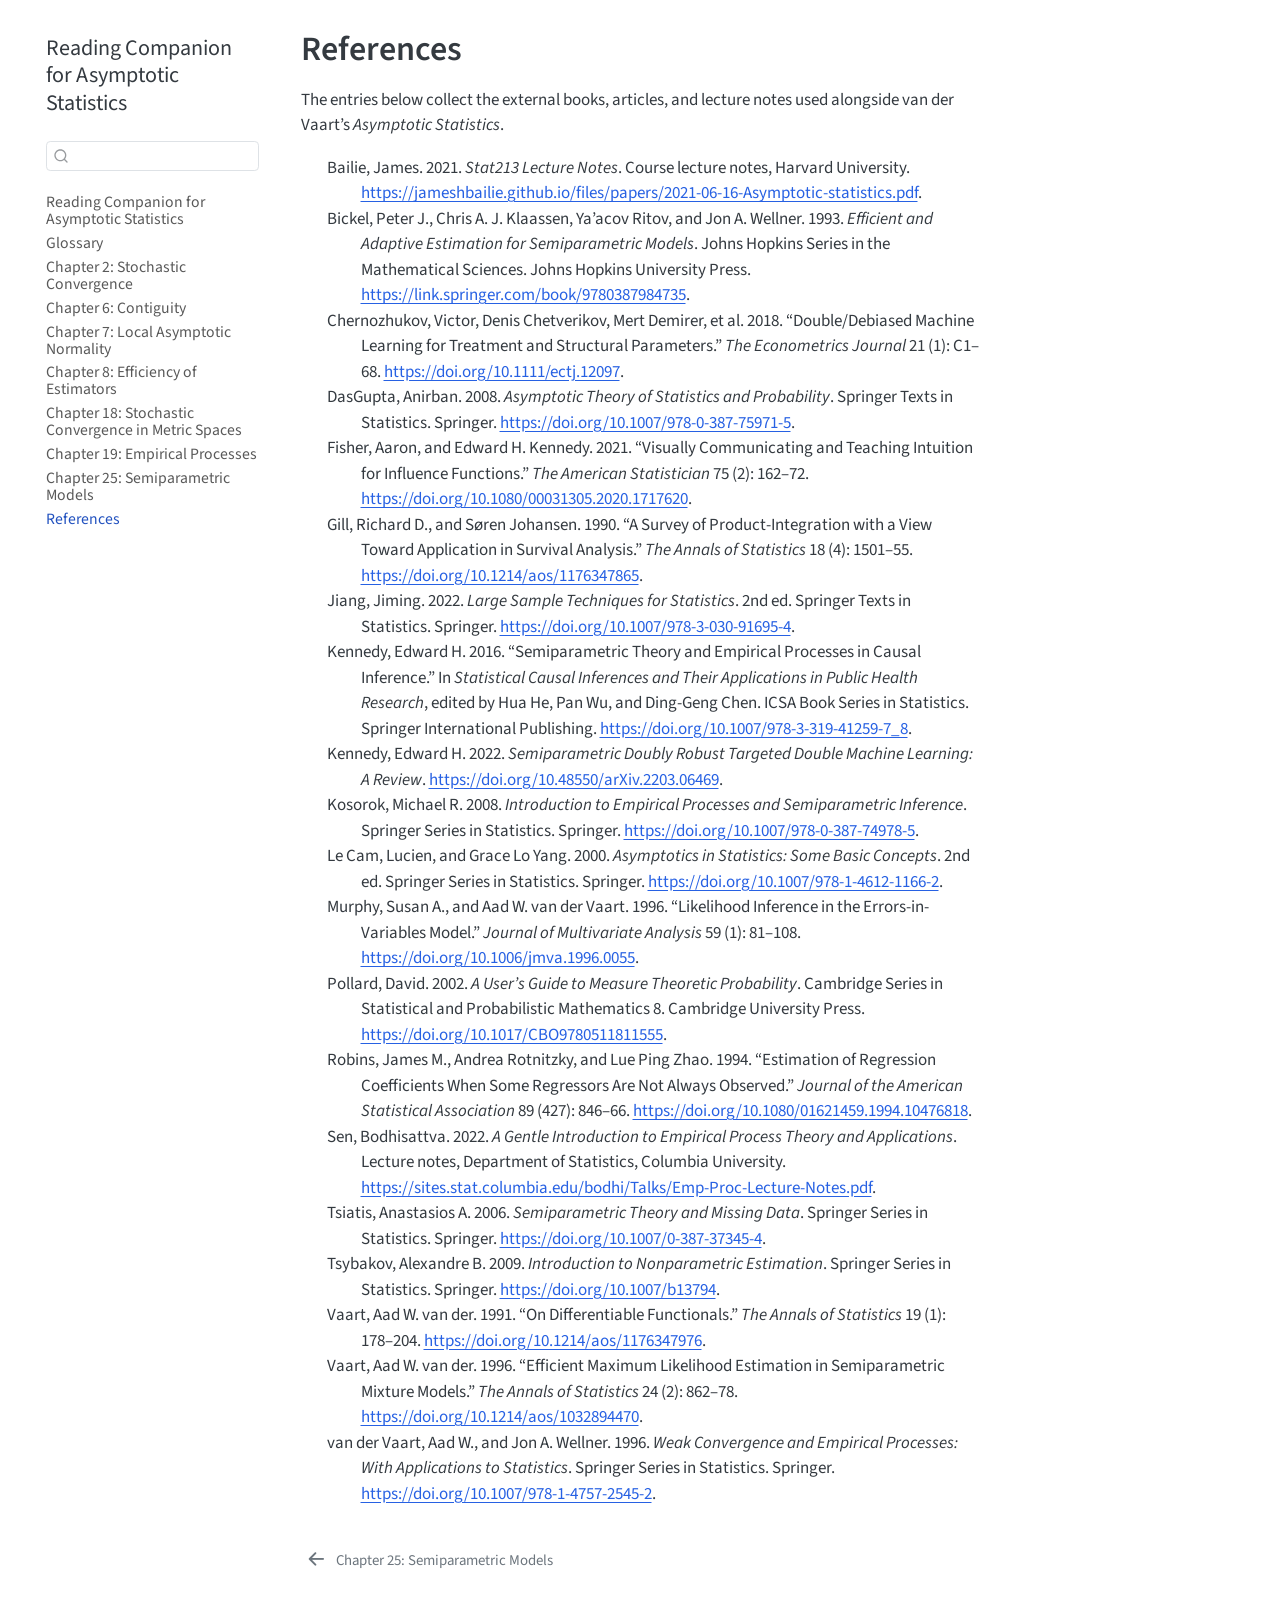
<file: references.html>
<!DOCTYPE html>
<html xmlns="http://www.w3.org/1999/xhtml" lang="en" xml:lang="en"><head>

<meta charset="utf-8">
<meta name="generator" content="quarto-1.10.18">

<meta name="viewport" content="width=device-width, initial-scale=1.0, user-scalable=yes">


<title>References – Reading Companion for Asymptotic Statistics</title>
<style>
/* Default styles provided by pandoc.
** See https://pandoc.org/MANUAL.html#variables-for-html for config info.
*/
span.smallcaps{font-variant: small-caps;}
div.columns{display: flex; gap: 1.5em;}
div.column{flex: auto;}
@media screen {
div.columns{gap: min(4vw, 1.5em);}
div.column{overflow-x: auto;}
}
div.hanging-indent{margin-left: 1.5em; text-indent: -1.5em;}
ul.task-list{list-style: none;}
ul.task-list li input[type="checkbox"] {
  width: 0.8em;
  margin: 0 0.8em 0.2em -1em; /* quarto-specific, see https://github.com/quarto-dev/quarto-cli/issues/4556 */ 
  vertical-align: middle;
}
/* CSS for citations */
div.csl-bib-body { }
div.csl-entry {
  clear: both;
}
.hanging-indent div.csl-entry {
  margin-left:2em;
  text-indent:-2em;
}
div.csl-left-margin {
  min-width:2em;
  float:left;
}
div.csl-right-inline {
  margin-left:2em;
  padding-left:1em;
}
div.csl-indent {
  margin-left: 2em;
}</style>


<script src="site_libs/quarto-nav/quarto-nav.js"></script>
<script src="site_libs/quarto-nav/headroom.min.js"></script>
<script src="site_libs/clipboard/clipboard.min.js"></script>
<script src="site_libs/quarto-search/autocomplete.umd.js"></script>
<script src="site_libs/quarto-search/fuse.min.js"></script>
<script src="site_libs/quarto-search/quarto-search.js"></script>
<meta name="quarto:offset" content="./">
<link href="./chapter-25.html" rel="prev">
<script src="site_libs/quarto-html/quarto.js" type="module"></script>
<script src="site_libs/quarto-html/tabsets/tabsets.js" type="module"></script>
<script src="site_libs/quarto-html/popper.min.js"></script>
<script src="site_libs/quarto-html/tippy.umd.min.js"></script>
<script src="site_libs/quarto-html/anchor.min.js"></script>
<link href="site_libs/quarto-html/tippy.css" rel="stylesheet">
<link href="site_libs/quarto-html/quarto-syntax-highlighting-64a204ab8560d761af7679ceaba22944.css" rel="stylesheet" id="quarto-text-highlighting-styles">
<script src="site_libs/bootstrap/bootstrap.min.js"></script>
<link href="site_libs/bootstrap/bootstrap-icons.css" rel="stylesheet">
<link href="site_libs/bootstrap/bootstrap-d3f7f8e73c8d287b30bcf59c2b563615.min.css" rel="stylesheet" append-hash="true" id="quarto-bootstrap" data-mode="light">
<script id="quarto-search-options" type="application/json">{
  "location": "sidebar",
  "copy-button": false,
  "collapse-after": 3,
  "panel-placement": "start",
  "type": "textbox",
  "limit": 50,
  "keyboard-shortcut": [
    "f",
    "/",
    "s"
  ],
  "show-item-context": false,
  "language": {
    "search-no-results-text": "No results",
    "search-matching-documents-text": "matching documents",
    "search-copy-link-title": "Copy link to search",
    "search-hide-matches-text": "Hide additional matches",
    "search-more-match-text": "more match in this document",
    "search-more-matches-text": "more matches in this document",
    "search-clear-button-title": "Clear",
    "search-text-placeholder": "",
    "search-detached-cancel-button-title": "Cancel",
    "search-submit-button-title": "Submit",
    "search-label": "Search"
  }
}</script>


<link rel="stylesheet" href="styles.css">
</head>

<body class="nav-sidebar floating quarto-light">

<div id="quarto-search-results"></div>
  <header id="quarto-header" class="headroom fixed-top">
  <nav class="quarto-secondary-nav">
    <div class="container-fluid d-flex">
      <button type="button" class="quarto-btn-toggle btn" data-bs-toggle="collapse" role="button" data-bs-target=".quarto-sidebar-collapse-item" aria-controls="quarto-sidebar" aria-expanded="false" aria-label="Toggle sidebar navigation" onclick="if (window.quartoToggleHeadroom) { window.quartoToggleHeadroom(); }">
        <i class="bi bi-layout-text-sidebar-reverse"></i>
      </button>
        <nav class="quarto-page-breadcrumbs" aria-label="breadcrumb"><ol class="breadcrumb"><li class="breadcrumb-item"><a href="./references.html">References</a></li></ol></nav>
        <a class="flex-grow-1" role="navigation" data-bs-toggle="collapse" data-bs-target=".quarto-sidebar-collapse-item" aria-controls="quarto-sidebar" aria-expanded="false" aria-label="Toggle sidebar navigation" onclick="if (window.quartoToggleHeadroom) { window.quartoToggleHeadroom(); }">      
        </a>
      <button type="button" class="btn quarto-search-button" aria-label="Search" onclick="window.quartoOpenSearch();">
        <i class="bi bi-search"></i>
      </button>
    </div>
  </nav>
</header>
<!-- content -->
<div id="quarto-content" class="quarto-container page-columns page-rows-contents page-layout-article">
<!-- sidebar -->
  <nav id="quarto-sidebar" class="sidebar collapse collapse-horizontal quarto-sidebar-collapse-item sidebar-navigation floating overflow-auto">
    <div class="pt-lg-2 mt-2 text-left sidebar-header">
    <div class="sidebar-title mb-0 py-0">
      <a href="./">Reading Companion for Asymptotic Statistics</a> 
    </div>
      </div>
        <div class="mt-2 flex-shrink-0 align-items-center">
        <div class="sidebar-search">
        <div id="quarto-search" class="" title="Search"></div>
        </div>
        </div>
    <div class="sidebar-menu-container"> 
    <ul class="list-unstyled mt-1">
        <li class="sidebar-item">
  <div class="sidebar-item-container"> 
  <a href="./index.html" class="sidebar-item-text sidebar-link"><span class="chapter-title">Reading Companion for Asymptotic Statistics</span></a>
  </div>
</li>
        <li class="sidebar-item">
  <div class="sidebar-item-container"> 
  <a href="./glossary.html" class="sidebar-item-text sidebar-link">
 <span class="menu-text">Glossary</span></a>
  </div>
</li>
        <li class="sidebar-item">
  <div class="sidebar-item-container"> 
  <a href="./chapter-2.html" class="sidebar-item-text sidebar-link"><span class="chapter-title">Chapter 2: Stochastic Convergence</span></a>
  </div>
</li>
        <li class="sidebar-item">
  <div class="sidebar-item-container"> 
  <a href="./chapter-6.html" class="sidebar-item-text sidebar-link"><span class="chapter-title">Chapter 6: Contiguity</span></a>
  </div>
</li>
        <li class="sidebar-item">
  <div class="sidebar-item-container"> 
  <a href="./chapter-7.html" class="sidebar-item-text sidebar-link"><span class="chapter-title">Chapter 7: Local Asymptotic Normality</span></a>
  </div>
</li>
        <li class="sidebar-item">
  <div class="sidebar-item-container"> 
  <a href="./chapter-8.html" class="sidebar-item-text sidebar-link"><span class="chapter-title">Chapter 8: Efficiency of Estimators</span></a>
  </div>
</li>
        <li class="sidebar-item">
  <div class="sidebar-item-container"> 
  <a href="./chapter-18.html" class="sidebar-item-text sidebar-link"><span class="chapter-title">Chapter 18: Stochastic Convergence in Metric Spaces</span></a>
  </div>
</li>
        <li class="sidebar-item">
  <div class="sidebar-item-container"> 
  <a href="./chapter-19.html" class="sidebar-item-text sidebar-link"><span class="chapter-title">Chapter 19: Empirical Processes</span></a>
  </div>
</li>
        <li class="sidebar-item">
  <div class="sidebar-item-container"> 
  <a href="./chapter-25.html" class="sidebar-item-text sidebar-link"><span class="chapter-title">Chapter 25: Semiparametric Models</span></a>
  </div>
</li>
        <li class="sidebar-item">
  <div class="sidebar-item-container"> 
  <a href="./references.html" class="sidebar-item-text sidebar-link active">
 <span class="menu-text">References</span></a>
  </div>
</li>
    </ul>
    </div>
</nav>
<div id="quarto-sidebar-glass" class="quarto-sidebar-collapse-item" data-bs-toggle="collapse" data-bs-target=".quarto-sidebar-collapse-item"></div>
<!-- margin-sidebar -->
    <div id="quarto-margin-sidebar" class="sidebar margin-sidebar zindex-bottom">
        
    </div>
<!-- main -->
<main class="content" id="quarto-document-content">

<header id="title-block-header" class="quarto-title-block default">
<div class="quarto-title">
<h1 class="title">References</h1>
</div>



<div class="quarto-title-meta">

    
  
    
  </div>
  


</header>


<p>The entries below collect the external books, articles, and lecture notes used alongside van der Vaart’s <em>Asymptotic Statistics</em>.</p>
<div id="refs" class="references csl-bib-body hanging-indent" role="list">
<div id="ref-bailie2021" class="csl-entry" role="listitem">
Bailie, James. 2021. <em>Stat213 Lecture Notes</em>. Course lecture
notes, Harvard University. <a href="https://jameshbailie.github.io/files/papers/2021-06-16-Asymptotic-statistics.pdf">https://jameshbailie.github.io/files/papers/2021-06-16-Asymptotic-statistics.pdf</a>.
</div>
<div id="ref-bickelEtAl1993" class="csl-entry" role="listitem">
Bickel, Peter J., Chris A. J. Klaassen, Ya’acov Ritov, and Jon A.
Wellner. 1993. <em>Efficient and Adaptive Estimation for Semiparametric
Models</em>. Johns Hopkins Series in the Mathematical Sciences. Johns
Hopkins University Press. <a href="https://link.springer.com/book/9780387984735">https://link.springer.com/book/9780387984735</a>.
</div>
<div id="ref-chernozhukovEtAl2018" class="csl-entry" role="listitem">
Chernozhukov, Victor, Denis Chetverikov, Mert Demirer, et al. 2018.
<span>“Double/Debiased Machine Learning for Treatment and Structural
Parameters.”</span> <em>The Econometrics Journal</em> 21 (1): C1–68. <a href="https://doi.org/10.1111/ectj.12097">https://doi.org/10.1111/ectj.12097</a>.
</div>
<div id="ref-dasgupta2008" class="csl-entry" role="listitem">
DasGupta, Anirban. 2008. <em>Asymptotic Theory of Statistics and
Probability</em>. Springer Texts in Statistics. Springer. <a href="https://doi.org/10.1007/978-0-387-75971-5">https://doi.org/10.1007/978-0-387-75971-5</a>.
</div>
<div id="ref-fisherKennedy2021" class="csl-entry" role="listitem">
Fisher, Aaron, and Edward H. Kennedy. 2021. <span>“Visually
Communicating and Teaching Intuition for Influence Functions.”</span>
<em>The American Statistician</em> 75 (2): 162–72. <a href="https://doi.org/10.1080/00031305.2020.1717620">https://doi.org/10.1080/00031305.2020.1717620</a>.
</div>
<div id="ref-gillJohansen1990" class="csl-entry" role="listitem">
Gill, Richard D., and Søren Johansen. 1990. <span>“A Survey of
Product-Integration with a View Toward Application in Survival
Analysis.”</span> <em>The Annals of Statistics</em> 18 (4): 1501–55. <a href="https://doi.org/10.1214/aos/1176347865">https://doi.org/10.1214/aos/1176347865</a>.
</div>
<div id="ref-jiang2022" class="csl-entry" role="listitem">
Jiang, Jiming. 2022. <em>Large Sample Techniques for Statistics</em>.
2nd ed. Springer Texts in Statistics. Springer. <a href="https://doi.org/10.1007/978-3-030-91695-4">https://doi.org/10.1007/978-3-030-91695-4</a>.
</div>
<div id="ref-kennedy2016" class="csl-entry" role="listitem">
Kennedy, Edward H. 2016. <span>“Semiparametric Theory and Empirical
Processes in Causal Inference.”</span> In <em>Statistical Causal
Inferences and Their Applications in Public Health Research</em>, edited
by Hua He, Pan Wu, and Ding-Geng Chen. ICSA Book Series in Statistics.
Springer International Publishing. <a href="https://doi.org/10.1007/978-3-319-41259-7_8">https://doi.org/10.1007/978-3-319-41259-7_8</a>.
</div>
<div id="ref-kennedy2022" class="csl-entry" role="listitem">
Kennedy, Edward H. 2022. <em>Semiparametric Doubly Robust Targeted
Double Machine Learning: A Review</em>. <a href="https://doi.org/10.48550/arXiv.2203.06469">https://doi.org/10.48550/arXiv.2203.06469</a>.
</div>
<div id="ref-kosorok2008" class="csl-entry" role="listitem">
Kosorok, Michael R. 2008. <em>Introduction to Empirical Processes and
Semiparametric Inference</em>. Springer Series in Statistics. Springer.
<a href="https://doi.org/10.1007/978-0-387-74978-5">https://doi.org/10.1007/978-0-387-74978-5</a>.
</div>
<div id="ref-leCamYang2000" class="csl-entry" role="listitem">
Le Cam, Lucien, and Grace Lo Yang. 2000. <em>Asymptotics in Statistics:
Some Basic Concepts</em>. 2nd ed. Springer Series in Statistics.
Springer. <a href="https://doi.org/10.1007/978-1-4612-1166-2">https://doi.org/10.1007/978-1-4612-1166-2</a>.
</div>
<div id="ref-murphyVanDerVaart1996" class="csl-entry" role="listitem">
Murphy, Susan A., and Aad W. van der Vaart. 1996. <span>“Likelihood
Inference in the Errors-in-Variables Model.”</span> <em>Journal of
Multivariate Analysis</em> 59 (1): 81–108. <a href="https://doi.org/10.1006/jmva.1996.0055">https://doi.org/10.1006/jmva.1996.0055</a>.
</div>
<div id="ref-pollard2002" class="csl-entry" role="listitem">
Pollard, David. 2002. <em>A User’s Guide to Measure Theoretic
Probability</em>. Cambridge Series in Statistical and Probabilistic
Mathematics 8. Cambridge University Press. <a href="https://doi.org/10.1017/CBO9780511811555">https://doi.org/10.1017/CBO9780511811555</a>.
</div>
<div id="ref-robinsEtAl1994" class="csl-entry" role="listitem">
Robins, James M., Andrea Rotnitzky, and Lue Ping Zhao. 1994.
<span>“Estimation of Regression Coefficients When Some Regressors Are
Not Always Observed.”</span> <em>Journal of the American Statistical
Association</em> 89 (427): 846–66. <a href="https://doi.org/10.1080/01621459.1994.10476818">https://doi.org/10.1080/01621459.1994.10476818</a>.
</div>
<div id="ref-sen2022" class="csl-entry" role="listitem">
Sen, Bodhisattva. 2022. <em>A Gentle Introduction to Empirical Process
Theory and Applications</em>. Lecture notes, Department of Statistics,
Columbia University. <a href="https://sites.stat.columbia.edu/bodhi/Talks/Emp-Proc-Lecture-Notes.pdf">https://sites.stat.columbia.edu/bodhi/Talks/Emp-Proc-Lecture-Notes.pdf</a>.
</div>
<div id="ref-tsiatis2006" class="csl-entry" role="listitem">
Tsiatis, Anastasios A. 2006. <em>Semiparametric Theory and Missing
Data</em>. Springer Series in Statistics. Springer. <a href="https://doi.org/10.1007/0-387-37345-4">https://doi.org/10.1007/0-387-37345-4</a>.
</div>
<div id="ref-tsybakov2009" class="csl-entry" role="listitem">
Tsybakov, Alexandre B. 2009. <em>Introduction to Nonparametric
Estimation</em>. Springer Series in Statistics. Springer. <a href="https://doi.org/10.1007/b13794">https://doi.org/10.1007/b13794</a>.
</div>
<div id="ref-vanDerVaart1991Differentiable" class="csl-entry" role="listitem">
Vaart, Aad W. van der. 1991. <span>“On Differentiable
Functionals.”</span> <em>The Annals of Statistics</em> 19 (1): 178–204.
<a href="https://doi.org/10.1214/aos/1176347976">https://doi.org/10.1214/aos/1176347976</a>.
</div>
<div id="ref-vanDerVaart1996Mixture" class="csl-entry" role="listitem">
Vaart, Aad W. van der. 1996. <span>“Efficient Maximum Likelihood
Estimation in Semiparametric Mixture Models.”</span> <em>The Annals of
Statistics</em> 24 (2): 862–78. <a href="https://doi.org/10.1214/aos/1032894470">https://doi.org/10.1214/aos/1032894470</a>.
</div>
<div id="ref-vanDerVaartWellner1996" class="csl-entry" role="listitem">
<span class="nocase">van der Vaart, Aad W., and Jon A. Wellner</span>.
1996. <em>Weak Convergence and Empirical Processes: With Applications to
Statistics</em>. Springer Series in Statistics. Springer. <a href="https://doi.org/10.1007/978-1-4757-2545-2">https://doi.org/10.1007/978-1-4757-2545-2</a>.
</div>
</div>



</main> <!-- /main -->
<script id="quarto-html-after-body" type="application/javascript">
  window.document.addEventListener("DOMContentLoaded", function (event) {
    const icon = "";
    const anchorJS = new window.AnchorJS();
    anchorJS.options = {
      placement: 'right',
      icon: icon
    };
    anchorJS.add('.anchored');
    const isCodeAnnotation = (el) => {
      for (const clz of el.classList) {
        if (clz.startsWith('code-annotation-')) {                     
          return true;
        }
      }
      return false;
    }
    const onCopySuccess = function(e) {
      // button target
      const button = e.trigger;
      // don't keep focus
      button.blur();
      // flash "checked"
      button.classList.add('code-copy-button-checked');
      var currentTitle = button.getAttribute("title");
      button.setAttribute("title", "Copied!");
      let tooltip;
      if (window.bootstrap) {
        button.setAttribute("data-bs-toggle", "tooltip");
        button.setAttribute("data-bs-placement", "left");
        button.setAttribute("data-bs-title", "Copied!");
        tooltip = new bootstrap.Tooltip(button, 
          { trigger: "manual", 
            customClass: "code-copy-button-tooltip",
            offset: [0, -8]});
        tooltip.show();    
      }
      setTimeout(function() {
        if (tooltip) {
          tooltip.hide();
          button.removeAttribute("data-bs-title");
          button.removeAttribute("data-bs-toggle");
          button.removeAttribute("data-bs-placement");
        }
        button.setAttribute("title", currentTitle);
        button.classList.remove('code-copy-button-checked');
      }, 1000);
      // clear code selection
      e.clearSelection();
    }
    const getTextToCopy = function(trigger) {
      const outerScaffold = trigger.parentElement.cloneNode(true);
      const codeEl = outerScaffold.querySelector('code');
      for (const childEl of codeEl.children) {
        if (isCodeAnnotation(childEl)) {
          childEl.remove();
        }
      }
      return codeEl.innerText;
    }
    const clipboard = new window.ClipboardJS('.code-copy-button:not([data-in-quarto-modal])', {
      text: getTextToCopy
    });
    clipboard.on('success', onCopySuccess);
    if (window.document.getElementById('quarto-embedded-source-code-modal')) {
      const clipboardModal = new window.ClipboardJS('.code-copy-button[data-in-quarto-modal]', {
        text: getTextToCopy,
        container: window.document.getElementById('quarto-embedded-source-code-modal')
      });
      clipboardModal.on('success', onCopySuccess);
    }
      var localhostRegex = new RegExp(/^(?:http|https):\/\/localhost\:?[0-9]*\//);
      var mailtoRegex = new RegExp(/^mailto:/);
        var filterRegex = new RegExp('/' + window.location.host + '/');
      var isInternal = (href) => {
          return filterRegex.test(href) || localhostRegex.test(href) || mailtoRegex.test(href);
      }
      // Inspect non-navigation links and adorn them if external
     var links = window.document.querySelectorAll('a[href]:not(.nav-link):not(.navbar-brand):not(.toc-action):not(.sidebar-link):not(.sidebar-item-toggle):not(.pagination-link):not(.no-external):not([aria-hidden]):not(.dropdown-item):not(.quarto-navigation-tool):not(.about-link)');
      for (var i=0; i<links.length; i++) {
        const link = links[i];
        if (!isInternal(link.href)) {
          // undo the damage that might have been done by quarto-nav.js in the case of
          // links that we want to consider external
          if (link.dataset.originalHref !== undefined) {
            link.href = link.dataset.originalHref;
          }
            // target, if specified
            link.setAttribute("target", "_blank");
            if (link.getAttribute("rel") === null) {
              link.setAttribute("rel", "noopener");
            }
        }
      }
    function tippyHover(el, contentFn, onTriggerFn, onUntriggerFn) {
      const config = {
        allowHTML: true,
        maxWidth: 500,
        delay: 100,
        arrow: false,
        appendTo: function(el) {
            return el.parentElement;
        },
        interactive: true,
        interactiveBorder: 10,
        theme: 'quarto',
        placement: 'bottom-start',
      };
      if (contentFn) {
        config.content = contentFn;
      }
      if (onTriggerFn) {
        config.onTrigger = onTriggerFn;
      }
      if (onUntriggerFn) {
        config.onUntrigger = onUntriggerFn;
      }
      window.tippy(el, config); 
    }
    const noterefs = window.document.querySelectorAll('a[role="doc-noteref"]');
    for (var i=0; i<noterefs.length; i++) {
      const ref = noterefs[i];
      tippyHover(ref, function() {
        // use id or data attribute instead here
        let href = ref.getAttribute('data-footnote-href') || ref.getAttribute('href');
        try { href = new URL(href).hash; } catch {}
        const id = href.replace(/^#\/?/, "");
        const note = window.document.getElementById(id);
        if (note) {
          return note.innerHTML;
        } else {
          return "";
        }
      });
    }
    const xrefs = window.document.querySelectorAll('a.quarto-xref');
    const processXRef = (id, note) => {
      // Strip column container classes
      const stripColumnClz = (el) => {
        el.classList.remove("page-full", "page-columns");
        if (el.children) {
          for (const child of el.children) {
            stripColumnClz(child);
          }
        }
      }
      stripColumnClz(note)
      if (id === null || id.startsWith('sec-')) {
        // Special case sections, only their first couple elements
        const container = document.createElement("div");
        if (note.children && note.children.length > 2) {
          container.appendChild(note.children[0].cloneNode(true));
          for (let i = 1; i < note.children.length; i++) {
            const child = note.children[i];
            if (child.tagName === "P" && child.innerText === "") {
              continue;
            } else {
              container.appendChild(child.cloneNode(true));
              break;
            }
          }
          if (window.Quarto?.typesetMath) {
            window.Quarto.typesetMath(container);
          }
          return container.innerHTML
        } else {
          if (window.Quarto?.typesetMath) {
            window.Quarto.typesetMath(note);
          }
          return note.innerHTML;
        }
      } else {
        // Remove any anchor links if they are present
        const anchorLink = note.querySelector('a.anchorjs-link');
        if (anchorLink) {
          anchorLink.remove();
        }
        if (window.Quarto?.typesetMath) {
          window.Quarto.typesetMath(note);
        }
        if (note.classList.contains("callout")) {
          return note.outerHTML;
        } else {
          return note.innerHTML;
        }
      }
    }
    for (var i=0; i<xrefs.length; i++) {
      const xref = xrefs[i];
      tippyHover(xref, undefined, function(instance) {
        instance.disable();
        let url = xref.getAttribute('href');
        let hash = undefined; 
        if (url.startsWith('#')) {
          hash = url;
        } else {
          try { hash = new URL(url).hash; } catch {}
        }
        if (hash) {
          const id = hash.replace(/^#\/?/, "");
          const note = window.document.getElementById(id);
          if (note !== null) {
            try {
              const html = processXRef(id, note.cloneNode(true));
              instance.setContent(html);
            } finally {
              instance.enable();
              instance.show();
            }
          } else {
            // See if we can fetch this
            fetch(url.split('#')[0])
            .then(res => res.text())
            .then(html => {
              const parser = new DOMParser();
              const htmlDoc = parser.parseFromString(html, "text/html");
              const note = htmlDoc.getElementById(id);
              if (note !== null) {
                const html = processXRef(id, note);
                instance.setContent(html);
              } 
            }).finally(() => {
              instance.enable();
              instance.show();
            });
          }
        } else {
          // See if we can fetch a full url (with no hash to target)
          // This is a special case and we should probably do some content thinning / targeting
          fetch(url)
          .then(res => res.text())
          .then(html => {
            const parser = new DOMParser();
            const htmlDoc = parser.parseFromString(html, "text/html");
            const note = htmlDoc.querySelector('main.content');
            if (note !== null) {
              // This should only happen for chapter cross references
              // (since there is no id in the URL)
              // remove the first header
              if (note.children.length > 0 && note.children[0].tagName === "HEADER") {
                note.children[0].remove();
              }
              const html = processXRef(null, note);
              instance.setContent(html);
            } 
          }).finally(() => {
            instance.enable();
            instance.show();
          });
        }
      }, function(instance) {
      });
    }
        let selectedAnnoteEl;
        const selectorForAnnotation = ( cell, annotation) => {
          let cellAttr = 'data-code-cell="' + cell + '"';
          let lineAttr = 'data-code-annotation="' +  annotation + '"';
          const selector = 'span[' + cellAttr + '][' + lineAttr + ']';
          return selector;
        }
        const selectCodeLines = (annoteEl) => {
          const doc = window.document;
          const targetCell = annoteEl.getAttribute("data-target-cell");
          const targetAnnotation = annoteEl.getAttribute("data-target-annotation");
          const annoteSpan = window.document.querySelector(selectorForAnnotation(targetCell, targetAnnotation));
          const lines = annoteSpan.getAttribute("data-code-lines").split(",");
          const lineIds = lines.map((line) => {
            return targetCell + "-" + line;
          })
          let top = null;
          let height = null;
          let parent = null;
          if (lineIds.length > 0) {
              //compute the position of the single el (top and bottom and make a div)
              const el = window.document.getElementById(lineIds[0]);
              top = el.offsetTop;
              height = el.offsetHeight;
              parent = el.parentElement.parentElement;
            if (lineIds.length > 1) {
              const lastEl = window.document.getElementById(lineIds[lineIds.length - 1]);
              const bottom = lastEl.offsetTop + lastEl.offsetHeight;
              height = bottom - top;
            }
            if (top !== null && height !== null && parent !== null) {
              // cook up a div (if necessary) and position it 
              let div = window.document.getElementById("code-annotation-line-highlight");
              if (div === null) {
                div = window.document.createElement("div");
                div.setAttribute("id", "code-annotation-line-highlight");
                div.style.position = 'absolute';
                parent.appendChild(div);
              }
              div.style.top = top - 2 + "px";
              div.style.height = height + 4 + "px";
              div.style.left = 0;
              let gutterDiv = window.document.getElementById("code-annotation-line-highlight-gutter");
              if (gutterDiv === null) {
                gutterDiv = window.document.createElement("div");
                gutterDiv.setAttribute("id", "code-annotation-line-highlight-gutter");
                gutterDiv.style.position = 'absolute';
                const codeCell = window.document.getElementById(targetCell);
                const gutter = codeCell.querySelector('.code-annotation-gutter');
                gutter.appendChild(gutterDiv);
              }
              gutterDiv.style.top = top - 2 + "px";
              gutterDiv.style.height = height + 4 + "px";
            }
            selectedAnnoteEl = annoteEl;
          }
        };
        const unselectCodeLines = () => {
          const elementsIds = ["code-annotation-line-highlight", "code-annotation-line-highlight-gutter"];
          elementsIds.forEach((elId) => {
            const div = window.document.getElementById(elId);
            if (div) {
              div.remove();
            }
          });
          selectedAnnoteEl = undefined;
        };
          // Handle positioning of the toggle
      window.addEventListener(
        "resize",
        throttle(() => {
          elRect = undefined;
          if (selectedAnnoteEl) {
            selectCodeLines(selectedAnnoteEl);
          }
        }, 10)
      );
      function throttle(fn, ms) {
      let throttle = false;
      let timer;
        return (...args) => {
          if(!throttle) { // first call gets through
              fn.apply(this, args);
              throttle = true;
          } else { // all the others get throttled
              if(timer) clearTimeout(timer); // cancel #2
              timer = setTimeout(() => {
                fn.apply(this, args);
                timer = throttle = false;
              }, ms);
          }
        };
      }
        // Attach click handler to the DT
        const annoteDls = window.document.querySelectorAll('dt[data-target-cell]');
        for (const annoteDlNode of annoteDls) {
          annoteDlNode.addEventListener('click', (event) => {
            const clickedEl = event.target;
            if (clickedEl !== selectedAnnoteEl) {
              unselectCodeLines();
              const activeEl = window.document.querySelector('dt[data-target-cell].code-annotation-active');
              if (activeEl) {
                activeEl.classList.remove('code-annotation-active');
              }
              selectCodeLines(clickedEl);
              clickedEl.classList.add('code-annotation-active');
            } else {
              // Unselect the line
              unselectCodeLines();
              clickedEl.classList.remove('code-annotation-active');
            }
          });
        }
    const findCites = (el) => {
      const parentEl = el.parentElement;
      if (parentEl) {
        const cites = parentEl.dataset.cites;
        if (cites) {
          return {
            el,
            cites: cites.split(' ')
          };
        } else {
          return findCites(el.parentElement)
        }
      } else {
        return undefined;
      }
    };
    var bibliorefs = window.document.querySelectorAll('a[role="doc-biblioref"]');
    for (var i=0; i<bibliorefs.length; i++) {
      const ref = bibliorefs[i];
      const citeInfo = findCites(ref);
      if (citeInfo) {
        tippyHover(citeInfo.el, function() {
          var popup = window.document.createElement('div');
          citeInfo.cites.forEach(function(cite) {
            var citeDiv = window.document.createElement('div');
            citeDiv.classList.add('hanging-indent');
            citeDiv.classList.add('csl-entry');
            var biblioDiv = window.document.getElementById('ref-' + cite);
            if (biblioDiv) {
              citeDiv.innerHTML = biblioDiv.innerHTML;
            }
            popup.appendChild(citeDiv);
          });
          return popup.innerHTML;
        });
      }
    }
  });
  </script>
<nav class="page-navigation">
  <div class="nav-page nav-page-previous">
      <a href="./chapter-25.html" class="pagination-link" aria-label="Chapter 25: Semiparametric Models">
        <i class="bi bi-arrow-left-short"></i> <span class="nav-page-text"><span class="chapter-title">Chapter 25: Semiparametric Models</span></span>
      </a>          
  </div>
  <div class="nav-page nav-page-next">
  </div>
</nav>
</div> <!-- /content -->




</body></html>
</file>
<file: site_libs/quarto-html/tippy.css>
.tippy-box[data-animation=fade][data-state=hidden]{opacity:0}[data-tippy-root]{max-width:calc(100vw - 10px)}.tippy-box{position:relative;background-color:#333;color:#fff;border-radius:4px;font-size:14px;line-height:1.4;white-space:normal;outline:0;transition-property:transform,visibility,opacity}.tippy-box[data-placement^=top]>.tippy-arrow{bottom:0}.tippy-box[data-placement^=top]>.tippy-arrow:before{bottom:-7px;left:0;border-width:8px 8px 0;border-top-color:initial;transform-origin:center top}.tippy-box[data-placement^=bottom]>.tippy-arrow{top:0}.tippy-box[data-placement^=bottom]>.tippy-arrow:before{top:-7px;left:0;border-width:0 8px 8px;border-bottom-color:initial;transform-origin:center bottom}.tippy-box[data-placement^=left]>.tippy-arrow{right:0}.tippy-box[data-placement^=left]>.tippy-arrow:before{border-width:8px 0 8px 8px;border-left-color:initial;right:-7px;transform-origin:center left}.tippy-box[data-placement^=right]>.tippy-arrow{left:0}.tippy-box[data-placement^=right]>.tippy-arrow:before{left:-7px;border-width:8px 8px 8px 0;border-right-color:initial;transform-origin:center right}.tippy-box[data-inertia][data-state=visible]{transition-timing-function:cubic-bezier(.54,1.5,.38,1.11)}.tippy-arrow{width:16px;height:16px;color:#333}.tippy-arrow:before{content:"";position:absolute;border-color:transparent;border-style:solid}.tippy-content{position:relative;padding:5px 9px;z-index:1}
</file>
<file: site_libs/quarto-html/quarto-syntax-highlighting-64a204ab8560d761af7679ceaba22944.css>
/* quarto syntax highlight colors */
:root {
  --quarto-hl-ot-color: #003B4F;
  --quarto-hl-at-color: #657422;
  --quarto-hl-ss-color: #20794D;
  --quarto-hl-an-color: #5E5E5E;
  --quarto-hl-fu-color: #4758AB;
  --quarto-hl-st-color: #20794D;
  --quarto-hl-cf-color: #003B4F;
  --quarto-hl-op-color: #5E5E5E;
  --quarto-hl-er-color: #AD0000;
  --quarto-hl-bn-color: #AD0000;
  --quarto-hl-al-color: #AD0000;
  --quarto-hl-va-color: #111111;
  --quarto-hl-bu-color: inherit;
  --quarto-hl-ex-color: inherit;
  --quarto-hl-pp-color: #AD0000;
  --quarto-hl-in-color: #5E5E5E;
  --quarto-hl-vs-color: #20794D;
  --quarto-hl-wa-color: #5E5E5E;
  --quarto-hl-do-color: #5E5E5E;
  --quarto-hl-im-color: #00769E;
  --quarto-hl-ch-color: #20794D;
  --quarto-hl-dt-color: #AD0000;
  --quarto-hl-fl-color: #AD0000;
  --quarto-hl-co-color: #5E5E5E;
  --quarto-hl-cv-color: #5E5E5E;
  --quarto-hl-cn-color: #8f5902;
  --quarto-hl-sc-color: #5E5E5E;
  --quarto-hl-dv-color: #AD0000;
  --quarto-hl-kw-color: #003B4F;
}

/* other quarto variables */
:root {
  --quarto-font-monospace: SFMono-Regular, Menlo, Monaco, Consolas, "Liberation Mono", "Courier New", monospace;
}

/* syntax highlight based on Pandoc's rules */
pre > code.sourceCode > span {
  color: #003B4F;
}

code.sourceCode > span {
  color: #003B4F;
}

div.sourceCode,
div.sourceCode pre.sourceCode {
  color: #003B4F;
}

/* Normal */
code span {
  color: #003B4F;
}

/* Alert */
code span.al {
  color: #AD0000;
  font-style: inherit;
}

/* Annotation */
code span.an {
  color: #5E5E5E;
  font-style: inherit;
}

/* Attribute */
code span.at {
  color: #657422;
  font-style: inherit;
}

/* BaseN */
code span.bn {
  color: #AD0000;
  font-style: inherit;
}

/* BuiltIn */
code span.bu {
  font-style: inherit;
}

/* ControlFlow */
code span.cf {
  color: #003B4F;
  font-weight: bold;
  font-style: inherit;
}

/* Char */
code span.ch {
  color: #20794D;
  font-style: inherit;
}

/* Constant */
code span.cn {
  color: #8f5902;
  font-style: inherit;
}

/* Comment */
code span.co {
  color: #5E5E5E;
  font-style: inherit;
}

/* CommentVar */
code span.cv {
  color: #5E5E5E;
  font-style: italic;
}

/* Documentation */
code span.do {
  color: #5E5E5E;
  font-style: italic;
}

/* DataType */
code span.dt {
  color: #AD0000;
  font-style: inherit;
}

/* DecVal */
code span.dv {
  color: #AD0000;
  font-style: inherit;
}

/* Error */
code span.er {
  color: #AD0000;
  font-style: inherit;
}

/* Extension */
code span.ex {
  font-style: inherit;
}

/* Float */
code span.fl {
  color: #AD0000;
  font-style: inherit;
}

/* Function */
code span.fu {
  color: #4758AB;
  font-style: inherit;
}

/* Import */
code span.im {
  color: #00769E;
  font-style: inherit;
}

/* Information */
code span.in {
  color: #5E5E5E;
  font-style: inherit;
}

/* Keyword */
code span.kw {
  color: #003B4F;
  font-weight: bold;
  font-style: inherit;
}

/* Operator */
code span.op {
  color: #5E5E5E;
  font-style: inherit;
}

/* Other */
code span.ot {
  color: #003B4F;
  font-style: inherit;
}

/* Preprocessor */
code span.pp {
  color: #AD0000;
  font-style: inherit;
}

/* SpecialChar */
code span.sc {
  color: #5E5E5E;
  font-style: inherit;
}

/* SpecialString */
code span.ss {
  color: #20794D;
  font-style: inherit;
}

/* String */
code span.st {
  color: #20794D;
  font-style: inherit;
}

/* Variable */
code span.va {
  color: #111111;
  font-style: inherit;
}

/* VerbatimString */
code span.vs {
  color: #20794D;
  font-style: inherit;
}

/* Warning */
code span.wa {
  color: #5E5E5E;
  font-style: italic;
}

.prevent-inlining {
  content: "</";
}

/*# sourceMappingURL=9d8d5bb603a83b8298b89080a598c93b.css.map */
</file>
<file: styles.css>
/* Keep wide display math within the article column. MathJax can otherwise
   place an equation or its tag beneath the right-hand table of contents. */
.math.display {
  display: block;
  width: 100%;
  max-width: 100%;
  overflow-x: auto;
  overflow-y: hidden;
  padding: 0.15rem 0 0.35rem;
}

.math.display mjx-container[display="true"] {
  min-width: max-content;
}
</file>
